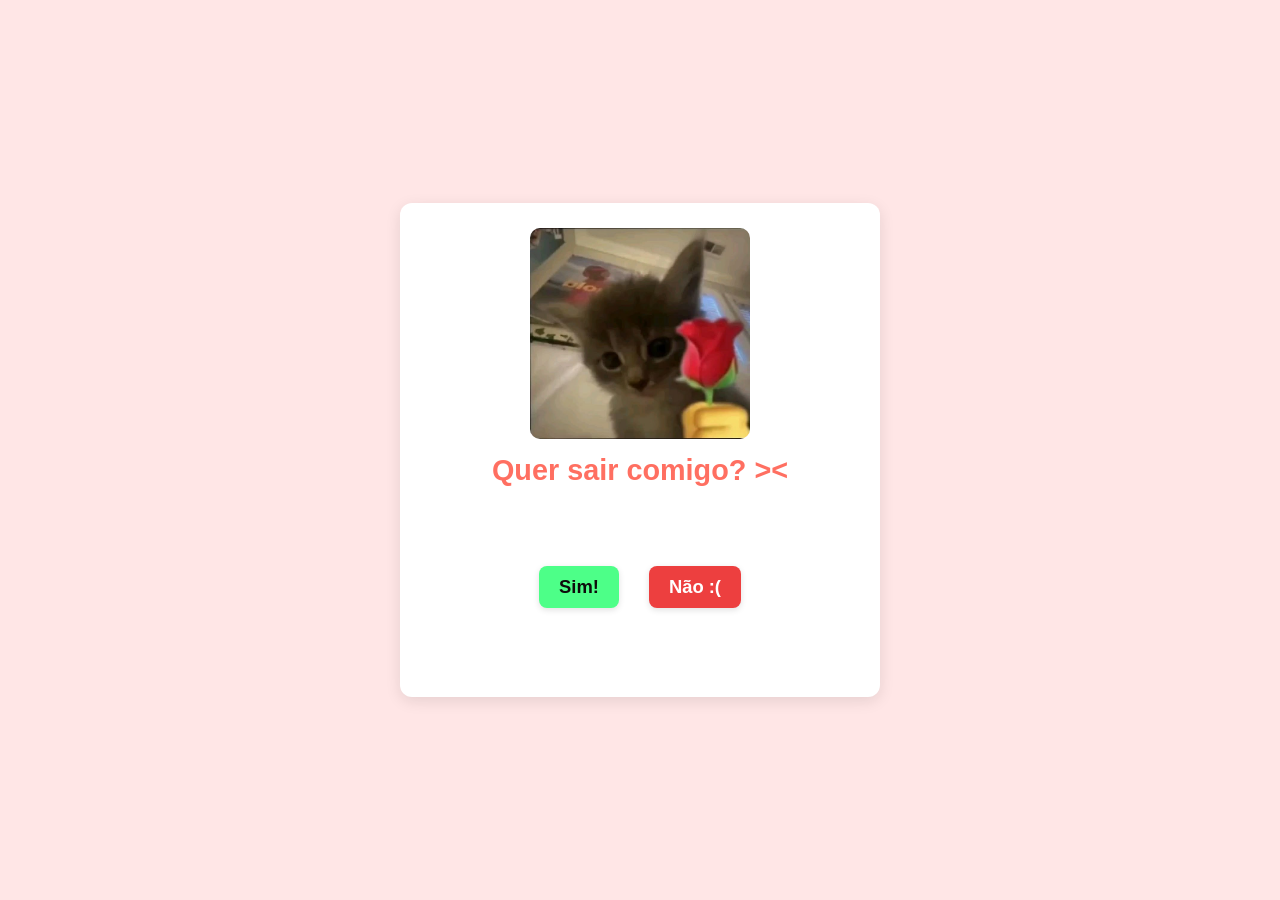
<file: index.html>
<!DOCTYPE html>
<html lang="pt-BR">
    <head>
        <meta charset="UTF-8">
        <meta name="viewport" content="width=device-width, initial-scale=1.0">
        <title> Quer ser meu Valentine? </title>
        <link rel="stylesheet" href="style.css">
        <script src="script.js" defer></script>
    </head>

    <body>
        <div class="container">
            <img src="catImg.jpg" alt="Gatinho fofo com rosa" class="main-image">

            <h1> Quer sair comigo? &gt;&lt; </h1>

            <div id="button-container">
                <button id="yes"> Sim! </button>
                <button id="no"> Não :( </button>
            </div>
        </div>
    </body>
</html>
</file>
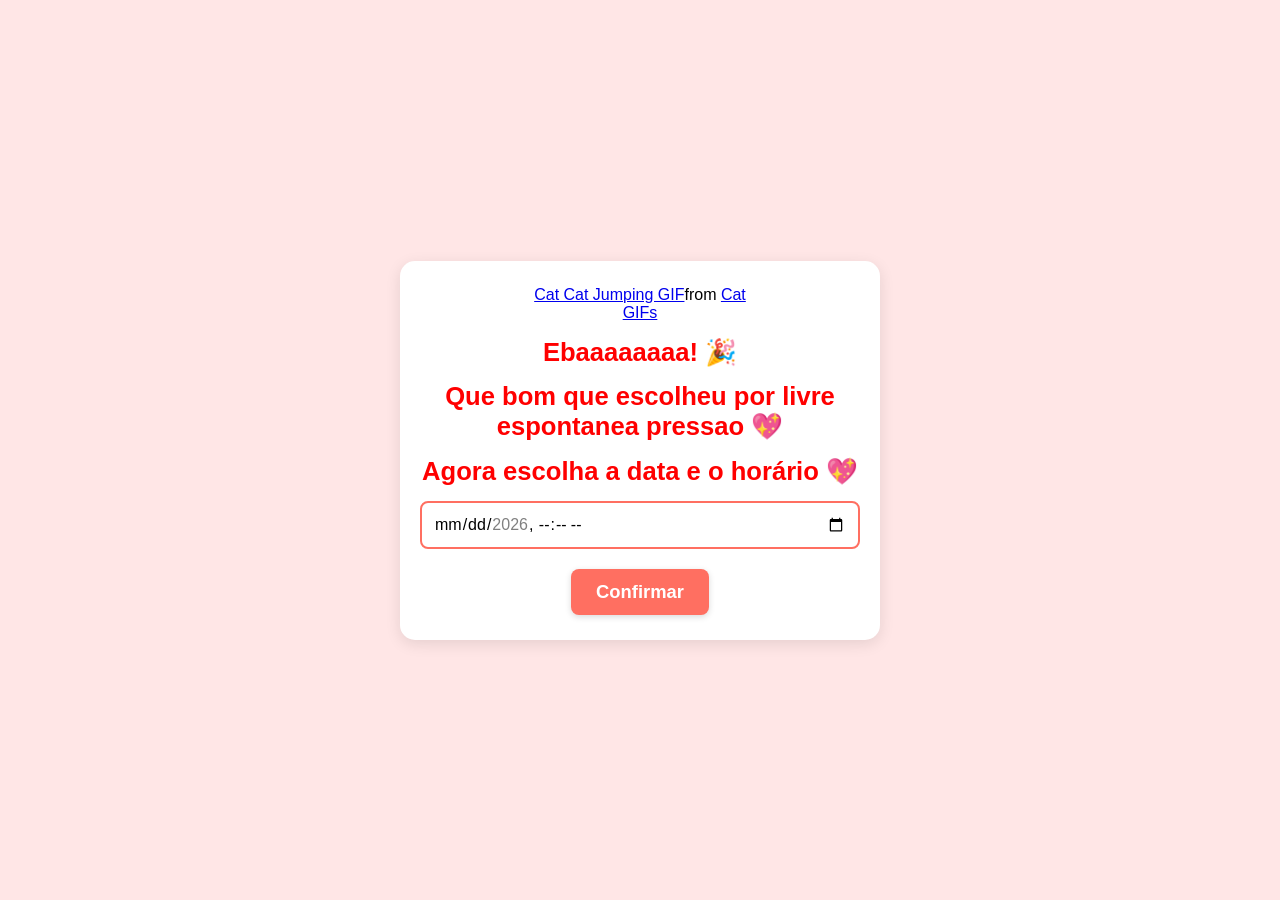
<file: date.html>
<!DOCTYPE html>
<html lang="pt-BR">
<head>
    <meta charset="UTF-8">
    <meta name="viewport" content="width=device-width, initial-scale=1.0">
    <title>Escolha a Data</title>
    <link rel="stylesheet" href="date.css">
    <script src="date.js" defer></script>
</head>
<body>

    <div class="container">

        <div class="gif-container">
            <div class="tenor-gif-embed" data-postid="19354605" data-share-method="host" data-aspect-ratio="0.5625" data-width="100%"><a href="https://tenor.com/view/cat-cat-jumping-cat-excited-excited-dance-gif-19354605">Cat Cat Jumping GIF</a>from <a href="https://tenor.com/search/cat-gifs">Cat GIFs</a></div>
            <script type="text/javascript" async src="https://tenor.com/embed.js"></script>
        </div>

        <h1>Ebaaaaaaaa! 🎉</h1>
        <h1>Que bom que escolheu por livre espontanea pressao 💖</h1>
        <h1>Agora escolha a data e o horário 💖</h1>
        <input type="datetime-local" id="dateInput" min="2026-01-01T00:00" max="2026-12-31T23:59">
        <button onclick="showDate()">Confirmar</button>
        <p id="dateDisplay"></p>

    </div>

</body>
</html>
</file>
<file: style.css>
body {
    font-family: Arial, sans-serif;
    text-align: center;
    background-color: #ffe6e6;
    min-height: 100vh;
    display: flex;
    justify-content: center;
    align-items: center;
    margin: 0;
    padding: 20px;
    box-sizing: border-box;
}

.container {
    background: white;
    padding: 25px 20px;
    border-radius: 12px;
    box-shadow: 0px 4px 15px rgba(0, 0, 0, 0.1);
    max-width: 480px;
    width: 100%;
    box-sizing: border-box;
    position: relative;
}

h1 {
    color: #ff6f61;
    font-size: 1.8rem;
    margin: 15px 0;
}

video, .main-image {
    width: 50%;
    max-width: 220px;
    border-radius: 10px;
    display: block;
    margin: 0 auto;
}

button {
    padding: 10px 20px;
    border: none;
    cursor: pointer;
    border-radius: 8px;
    margin: 5px;
    font-size: 1.15rem;
    font-weight: bold;
    box-shadow: 0 2px 6px rgba(0, 0, 0, 0.12);
    transition: background-color 0.2s ease;
}

#button-container {
    display: flex;
    justify-content: center;
    align-items: center;
    gap: 20px;
    position: relative;
    width: 100%;
    min-height: 170px;
    margin-top: 10px;
}

#yes {
    background-color: #4dff88;
    color: rgb(14, 12, 12);
    z-index: 1;
}

#yes:hover {
    background-color: #38e072;
}

#no {
    background-color: #ed3f3f;
    color: white;
    position: relative;
    white-space: nowrap;
    user-select: none;
    transition: left 0.15s ease, top 0.15s ease;
    z-index: 20;
}

#no:hover {
    background-color: #d63030;
}

@media (max-width: 600px) {
    h1 {
        font-size: 1.45rem;
    }
    video, .main-image {
        width: 65%;
    }
    #button-container {
        min-height: 180px;
    }
}
</file>
<file: date.css>
body {
    font-family: Arial, sans-serif;
    background-color: #ffe6e6;
    margin: 0;
    padding: 20px 10px;
    display: flex;
    justify-content: center;
    align-items: center;
    min-height: 100vh;
    box-sizing: border-box;
}

.container {
    background-color: #ffffff;
    border-radius: 15px;
    padding: 25px 20px;
    text-align: center;
    box-shadow: 0 4px 15px rgba(0, 0, 0, 0.1);
    width: 90%;
    max-width: 480px;
    box-sizing: border-box;
}

.gif-container {
    width: 100%;
    max-width: 220px;
    margin: 0 auto 15px auto;
    border-radius: 12px;
    overflow: hidden;
}

h1 {
    font-size: 1.6rem;
    color: #ff0000;
    margin: 10px 0 15px 0;
}

input[type="datetime-local"] {
    padding: 12px;
    font-size: 1rem;
    border: 2px solid #ff6f61;
    border-radius: 8px;
    width: 100%;
    margin-bottom: 20px;
    box-sizing: border-box;
    font-family: inherit;
}

button {
    background-color: #ff6f61;
    color: white;
    border: none;
    padding: 12px 25px;
    font-size: 1.15rem;
    font-weight: bold;
    border-radius: 8px;
    cursor: pointer;
    box-shadow: 0 2px 6px rgba(0, 0, 0, 0.15);
    transition: background-color 0.3s, transform 0.15s;
}

button:hover {
    background-color: #ff4d40;
    transform: scale(1.02);
}

p#dateDisplay {
    font-size: 1.25rem;
    color: #ffffff;
    background-color: #ff6f61;
    padding: 15px;
    border-radius: 10px;
    margin-top: 20px;
    font-weight: bold;
    width: 100%;
    max-width: 440px;
    margin-left: auto;
    margin-right: auto;
    box-sizing: border-box;
    display: none;
}

@media (max-width: 600px) {
    h1 {
        font-size: 1.35rem;
    }

    .container {
        width: 95%;
        padding: 20px 15px;
    }

    .gif-container {
        max-width: 180px;
    }

    input[type="datetime-local"], button {
        font-size: 1rem;
        width: 100%;
    }
}
</file>
